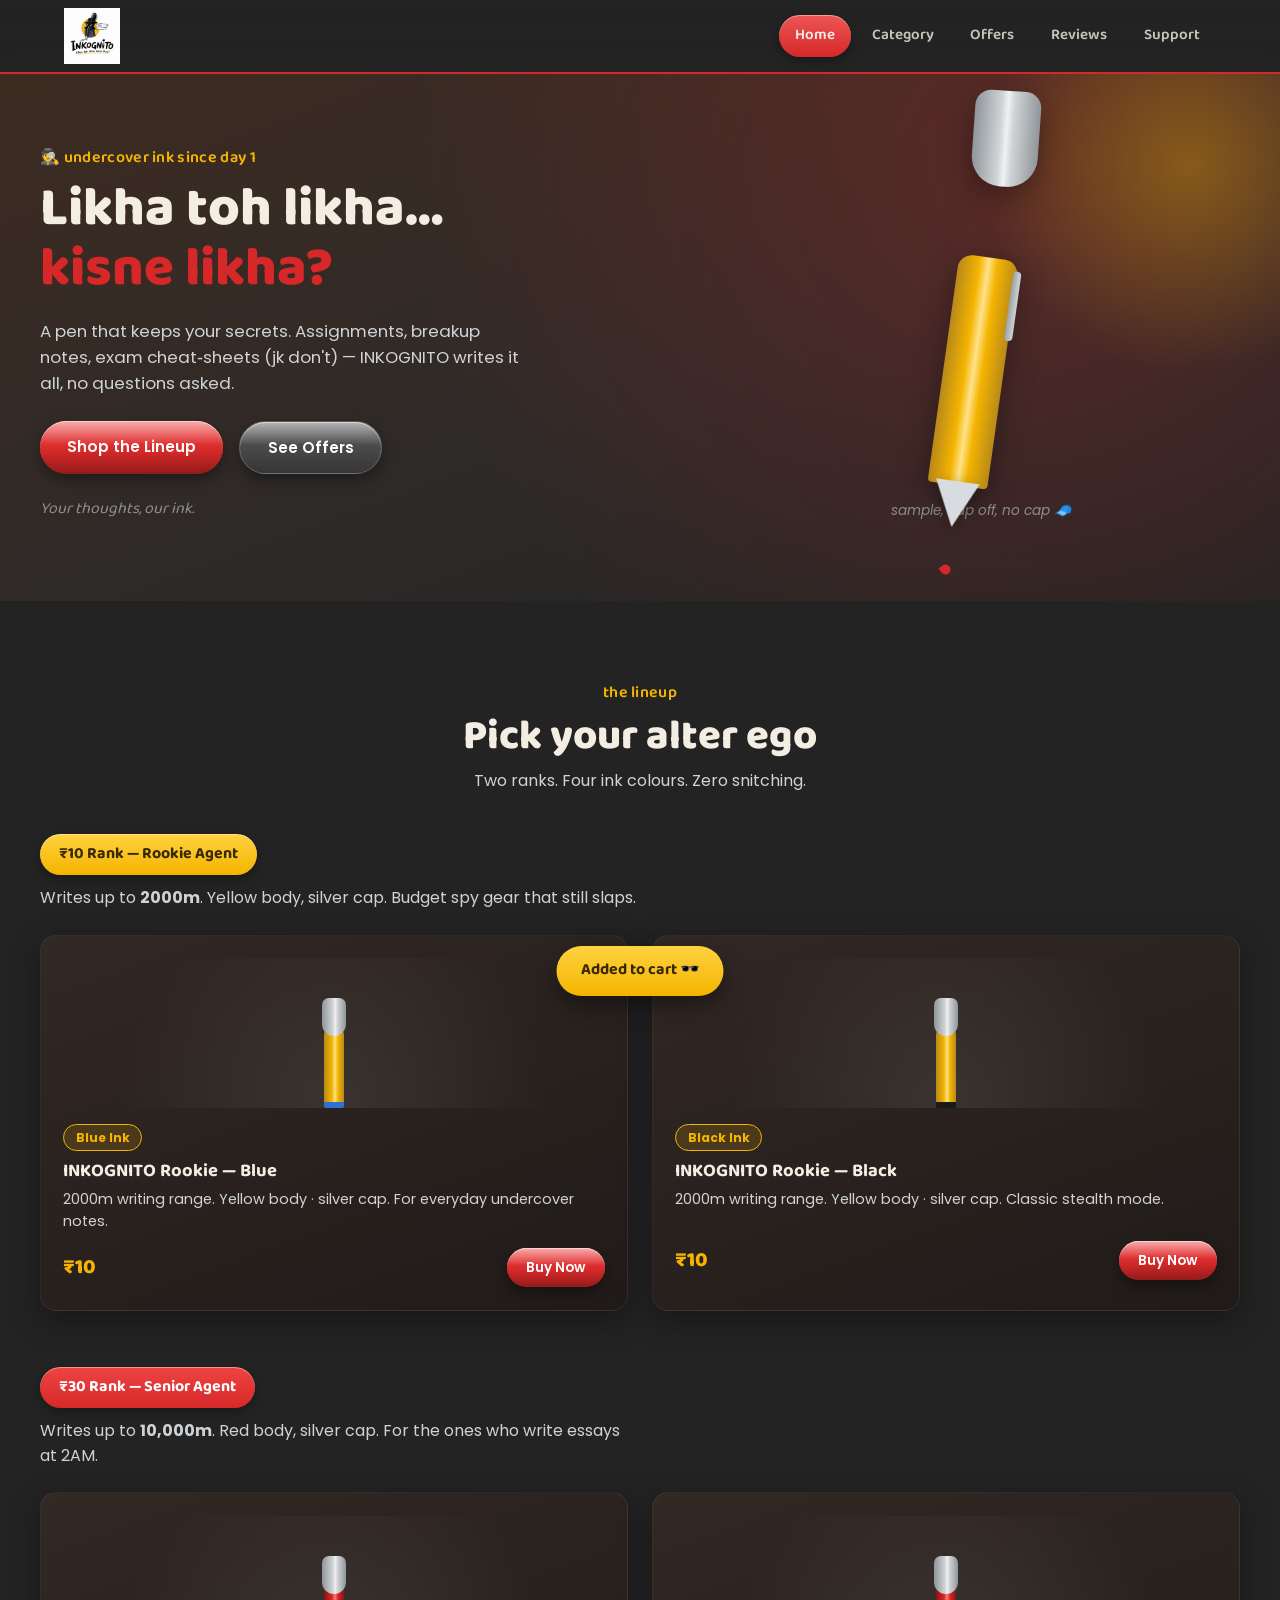
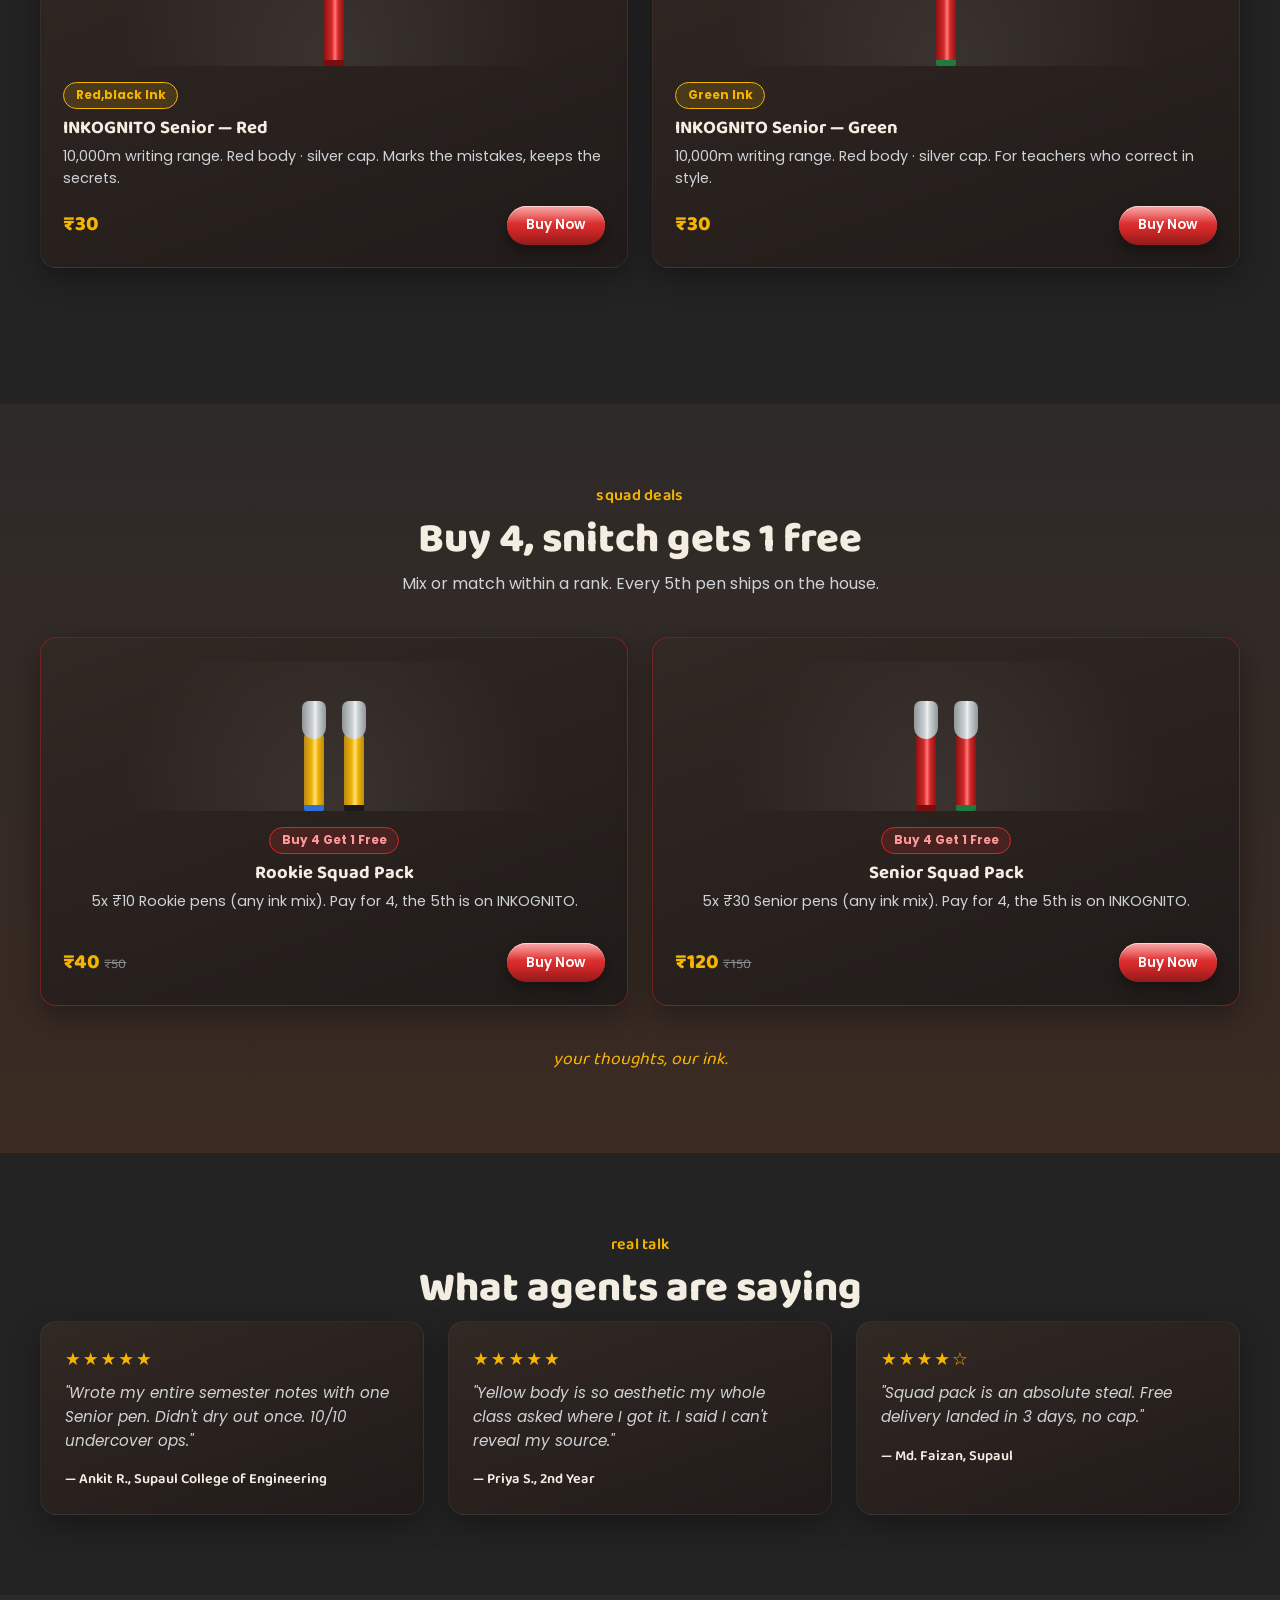
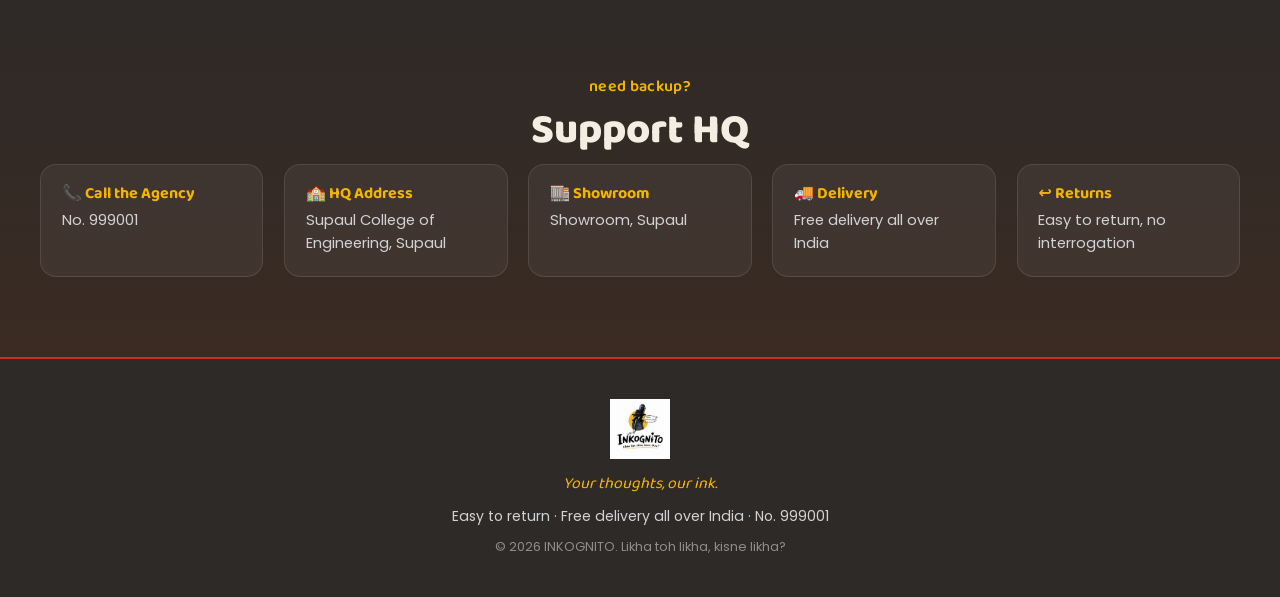
<file: index.html>
<!DOCTYPE html>
<html lang="en">
<head>
<meta charset="UTF-8">
<meta name="viewport" content="width=device-width, initial-scale=1.0">
<title>INKOGNITO — Likha toh likha, kisne likha?</title>
<meta name="description" content="INKOGNITO — pens that write your secrets, not your name. Undercover ink for students.">
<link rel="icon" href="logo.png" type="image/png">
<link rel="preconnect" href="https://fonts.googleapis.com">
<link href="https://fonts.googleapis.com/css2?family=Baloo+2:wght@500;700;800&family=Poppins:wght@400;500;600;700&display=swap" rel="stylesheet">
<link rel="stylesheet" href="style.css">
</head>
<body>

<!-- ===== TOP NAV ===== -->
<header class="topbar" id="top">
  <div class="topbar__inner">
    <a href="#top" class="brand">
      <img src="logo.png" alt="INKOGNITO logo" class="brand__logo">
    </a>

    <nav class="tabs" id="tabs">
      <a href="#home" class="tab tab--active" data-tab="home">Home</a>
      <a href="#category" class="tab" data-tab="category">Category</a>
      <a href="#offers" class="tab" data-tab="offers">Offers</a>
      <a href="#reviews" class="tab" data-tab="reviews">Reviews</a>
      <a href="#support" class="tab" data-tab="support">Support</a>
    </nav>

    <button class="hamburger" id="hamburger" aria-label="Open menu">
      <span></span><span></span><span></span>
    </button>
  </div>
</header>

<!-- ===== HERO ===== -->
<section class="hero" id="home">
  <div class="hero__bg-shape"></div>
  <div class="hero__inner">
    <div class="hero__text">
      <p class="eyebrow">🕵️ undercover ink since day 1</p>
      <h1 class="hero__title">Likha toh likha…<br><span class="text-red">kisne likha?</span></h1>
      <p class="hero__sub">A pen that keeps your secrets. Assignments, breakup notes, exam cheat‑sheets (jk don't) — INKOGNITO writes it all, no questions asked.</p>
      <div class="hero__cta-row">
        <a href="#category" class="btn btn--glossy btn--red">Shop the Lineup</a>
        <a href="#offers" class="btn btn--glossy btn--ghost">See Offers</a>
      </div>
      <p class="hero__tagline">Your thoughts, our ink.</p>
    </div>

    <div class="hero__art">
      <div class="pen-sample" aria-hidden="true">
        <div class="pen-sample__ink-drop"></div>
        <div class="pen-sample__cap"></div>
        <div class="pen-sample__body">
          <div class="pen-sample__clip"></div>
        </div>
        <div class="pen-sample__nib"></div>
        <div class="pen-sample__line"></div>
      </div>
      <p class="pen-sample__caption">sample, cap off, no cap 🧢</p>
    </div>
  </div>
</section>

<!-- ===== CATEGORY / PRODUCTS ===== -->
<section class="section" id="category">
  <div class="section__inner">
    <p class="eyebrow eyebrow--center">the lineup</p>
    <h2 class="section__title">Pick your alter ego</h2>
    <p class="section__sub">Two ranks. Four ink colours. Zero snitching.</p>

    <div class="rank-block">
      <div class="rank-tag rank-tag--yellow">₹10 Rank — Rookie Agent</div>
      <p class="rank-desc">Writes up to <strong>2000m</strong>. Yellow body, silver cap. Budget spy gear that still slaps.</p>
      <div class="product-grid">

        <article class="card">
          <div class="card__img-wrap">
            <div class="pen-icon pen-icon--yellow pen-icon--blue-ink"></div>
          </div>
          <span class="card__badge">Blue Ink</span>
          <h3 class="card__title">INKOGNITO Rookie — Blue</h3>
          <p class="card__desc">2000m writing range. Yellow body · silver cap. For everyday undercover notes.</p>
          <div class="card__footer">
            <span class="card__price">₹10</span>
            <button class="btn btn--glossy btn--red btn--sm buy-btn">Buy Now</button>
          </div>
        </article>

        <article class="card">
          <div class="card__img-wrap">
            <div class="pen-icon pen-icon--yellow pen-icon--black-ink"></div>
          </div>
          <span class="card__badge">Black Ink</span>
          <h3 class="card__title">INKOGNITO Rookie — Black</h3>
          <p class="card__desc">2000m writing range. Yellow body · silver cap. Classic stealth mode.</p>
          <div class="card__footer">
            <span class="card__price">₹10</span>
            <button class="btn btn--glossy btn--red btn--sm buy-btn">Buy Now</button>
          </div>
        </article>

      </div>
    </div>

    <div class="rank-block">
      <div class="rank-tag rank-tag--red">₹30 Rank — Senior Agent</div>
      <p class="rank-desc">Writes up to <strong>10,000m</strong>. Red body, silver cap. For the ones who write essays at 2AM.</p>
      <div class="product-grid">

        <article class="card">
          <div class="card__img-wrap">
            <div class="pen-icon pen-icon--red pen-icon--red-ink"></div>
          </div>
          <span class="card__badge">Red,black Ink</span>
          <h3 class="card__title">INKOGNITO Senior — Red</h3>
          <p class="card__desc">10,000m writing range. Red body · silver cap. Marks the mistakes, keeps the secrets.</p>
          <div class="card__footer">
            <span class="card__price">₹30</span>
            <button class="btn btn--glossy btn--red btn--sm buy-btn">Buy Now</button>
          </div>
        </article>

        <article class="card">
          <div class="card__img-wrap">
            <div class="pen-icon pen-icon--red pen-icon--green-ink"></div>
          </div>
          <span class="card__badge">Green Ink</span>
          <h3 class="card__title">INKOGNITO Senior — Green</h3>
          <p class="card__desc">10,000m writing range. Red body · silver cap. For teachers who correct in style.</p>
          <div class="card__footer">
            <span class="card__price">₹30</span>
            <button class="btn btn--glossy btn--red btn--sm buy-btn">Buy Now</button>
          </div>
        </article>

      </div>
    </div>
  </div>
</section>

<!-- ===== OFFERS ===== -->
<section class="section section--dark" id="offers">
  <div class="section__inner">
    <p class="eyebrow eyebrow--center">squad deals</p>
    <h2 class="section__title">Buy 4, snitch gets 1 free</h2>
    <p class="section__sub">Mix or match within a rank. Every 5th pen ships on the house.</p>

    <div class="product-grid product-grid--offers">
      <article class="card card--offer">
        <div class="card__img-wrap">
          <div class="pen-icon pen-icon--yellow pen-icon--blue-ink"></div>
          <div class="pen-icon pen-icon--yellow pen-icon--black-ink"></div>
        </div>
        <span class="card__badge card__badge--offer">Buy 4 Get 1 Free</span>
        <h3 class="card__title">Rookie Squad Pack</h3>
        <p class="card__desc">5x ₹10 Rookie pens (any ink mix). Pay for 4, the 5th is on INKOGNITO.</p>
        <div class="card__footer">
          <span class="card__price">₹40 <span class="card__strike">₹50</span></span>
          <button class="btn btn--glossy btn--red btn--sm buy-btn">Buy Now</button>
        </div>
      </article>

      <article class="card card--offer">
        <div class="card__img-wrap">
          <div class="pen-icon pen-icon--red pen-icon--red-ink"></div>
          <div class="pen-icon pen-icon--red pen-icon--green-ink"></div>
        </div>
        <span class="card__badge card__badge--offer">Buy 4 Get 1 Free</span>
        <h3 class="card__title">Senior Squad Pack</h3>
        <p class="card__desc">5x ₹30 Senior pens (any ink mix). Pay for 4, the 5th is on INKOGNITO.</p>
        <div class="card__footer">
          <span class="card__price">₹120 <span class="card__strike">₹150</span></span>
          <button class="btn btn--glossy btn--red btn--sm buy-btn">Buy Now</button>
        </div>
      </article>
    </div>

    <p class="section__tag">your thoughts, our ink.</p>
  </div>
</section>

<!-- ===== REVIEWS ===== -->
<section class="section" id="reviews">
  <div class="section__inner">
    <p class="eyebrow eyebrow--center">real talk</p>
    <h2 class="section__title">What agents are saying</h2>

    <div class="review-grid">
      <div class="review-card">
        <div class="stars">★★★★★</div>
        <p class="review-text">"Wrote my entire semester notes with one Senior pen. Didn't dry out once. 10/10 undercover ops."</p>
        <p class="review-author">— Ankit R., Supaul College of Engineering</p>
      </div>
      <div class="review-card">
        <div class="stars">★★★★★</div>
        <p class="review-text">"Yellow body is so aesthetic my whole class asked where I got it. I said I can't reveal my source."</p>
        <p class="review-author">— Priya S., 2nd Year</p>
      </div>
      <div class="review-card">
        <div class="stars">★★★★☆</div>
        <p class="review-text">"Squad pack is an absolute steal. Free delivery landed in 3 days, no cap."</p>
        <p class="review-author">— Md. Faizan, Supaul</p>
      </div>
    </div>
  </div>
</section>

<!-- ===== SUPPORT ===== -->
<section class="section section--dark" id="support">
  <div class="section__inner section__inner--support">
    <p class="eyebrow eyebrow--center">need backup?</p>
    <h2 class="section__title">Support HQ</h2>

    <div class="support-grid">
      <div class="support-card">
        <h3>📞 Call the Agency</h3>
        <p>No. 999001</p>
      </div>
      <div class="support-card">
        <h3>🏫 HQ Address</h3>
        <p>Supaul College of Engineering, Supaul</p>
      </div>
      <div class="support-card">
        <h3>🏬 Showroom</h3>
        <p>Showroom, Supaul</p>
      </div>
      <div class="support-card">
        <h3>🚚 Delivery</h3>
        <p>Free delivery all over India</p>
      </div>
      <div class="support-card">
        <h3>↩️ Returns</h3>
        <p>Easy to return, no interrogation</p>
      </div>
    </div>
  </div>
</section>

<!-- ===== FOOTER ===== -->
<footer class="footer">
  <img src="logo.png" alt="INKOGNITO" class="footer__logo">
  <p class="footer__tag">Your thoughts, our ink.</p>
  <p class="footer__lines">Easy to return · Free delivery all over India · No. 999001</p>
  <p class="footer__copy">© 2026 INKOGNITO. Likha toh likha, kisne likha?</p>
</footer>

<!-- Cart toast -->
<div class="toast" id="toast">Added to cart 🕶️</div>

<script src="script.js"></script>
</body>
</html>
</file>
<file: style.css>
/* ============ TOKENS ============ */
:root{
  --charcoal:      #232323;
  --charcoal-2:    #2e2a28;
  --brown:         #3d2b21;
  --brown-light:   #6b4a37;
  --grey:          #4a4a4a;
  --grey-light:    #8d8d8d;
  --paper:         #f3ede2;
  --red:           #d62828;
  --red-dark:      #a11d1d;
  --yellow:        #f4b400;
  --silver:        #cfd3d6;

  --font-display: 'Baloo 2', system-ui, sans-serif;
  --font-body: 'Poppins', system-ui, sans-serif;

  --radius: 16px;
  --shadow-soft: 0 10px 30px rgba(0,0,0,.35);
}

*{box-sizing:border-box; margin:0; padding:0;}
html{scroll-behavior:smooth;}
body{
  font-family:var(--font-body);
  background:var(--charcoal);
  color:var(--paper);
  line-height:1.55;
  overflow-x:hidden;
}
img{max-width:100%; display:block;}
a{color:inherit; text-decoration:none;}
h1,h2,h3{font-family:var(--font-display); line-height:1.1;}

.text-red{color:var(--red);}

/* ============ BUTTONS ============ */
.btn{
  display:inline-block;
  font-family:var(--font-body);
  font-weight:600;
  font-size:.95rem;
  padding:.85rem 1.7rem;
  border-radius:999px;
  border:none;
  cursor:pointer;
  transition:transform .15s ease, box-shadow .15s ease, filter .15s ease;
}
.btn--sm{padding:.6rem 1.2rem; font-size:.85rem;}
.btn--glossy{
  position:relative;
  box-shadow: inset 0 1px 0 rgba(255,255,255,.5), 0 6px 14px rgba(0,0,0,.35);
  overflow:hidden;
}
.btn--glossy::after{
  content:"";
  position:absolute; inset:0;
  background:linear-gradient(180deg, rgba(255,255,255,.55) 0%, rgba(255,255,255,0) 45%, rgba(0,0,0,.08) 100%);
  pointer-events:none;
}
.btn--glossy:hover{transform:translateY(-2px); filter:brightness(1.06);}
.btn--glossy:active{transform:translateY(0); filter:brightness(.95);}
.btn--red{background:linear-gradient(180deg, #ef4444, var(--red) 60%, var(--red-dark)); color:#fff;}
.btn--ghost{background:linear-gradient(180deg,#5a5a5a,#3a3a3a); color:#fff; border:1px solid rgba(255,255,255,.15);}

/* ============ TOP NAV ============ */
.topbar{
  position:sticky; top:0; z-index:100;
  background:linear-gradient(180deg, rgba(35,35,35,.97), rgba(35,35,35,.9));
  backdrop-filter:blur(6px);
  border-bottom:2px solid var(--red);
}
.topbar__inner{
  max-width:1200px; margin:0 auto;
  display:flex; align-items:center; justify-content:space-between;
  padding:.5rem 1.5rem;
}
.brand__logo{height:56px; width:auto;}
.tabs{display:flex; gap:.3rem;}
.tab{
  font-family:var(--font-display);
  font-weight:600;
  font-size:.95rem;
  padding:.6rem 1rem;
  border-radius:999px;
  color:var(--paper);
  opacity:.8;
  transition:all .2s ease;
}
.tab:hover{opacity:1; background:rgba(255,255,255,.08);}
.tab--active{
  opacity:1;
  background:linear-gradient(180deg,#e55, var(--red));
  box-shadow: inset 0 1px 0 rgba(255,255,255,.4), 0 4px 10px rgba(0,0,0,.3);
}
.hamburger{display:none; flex-direction:column; gap:5px; background:none; border:none; cursor:pointer;}
.hamburger span{width:26px; height:3px; background:var(--paper); border-radius:2px;}

/* ============ HERO ============ */
.hero{
  position:relative;
  background:
    radial-gradient(circle at 80% 20%, rgba(214,40,40,.25), transparent 55%),
    linear-gradient(160deg, var(--brown) 0%, var(--charcoal-2) 55%, var(--charcoal) 100%);
  padding:4.5rem 1.5rem 5rem;
  overflow:hidden;
}
.hero__bg-shape{
  position:absolute; top:-120px; right:-120px;
  width:420px; height:420px; border-radius:50%;
  background:radial-gradient(circle, var(--yellow) 0%, rgba(244,180,0,0) 70%);
  opacity:.35;
}
.hero__inner{
  max-width:1200px; margin:0 auto;
  display:grid; grid-template-columns:1.1fr .9fr; gap:3rem;
  align-items:center;
  position:relative; z-index:2;
}
.eyebrow{
  font-family:var(--font-display);
  color:var(--yellow);
  font-weight:600;
  letter-spacing:.02em;
  margin-bottom:.6rem;
}
.eyebrow--center{text-align:center; margin:0 auto .5rem;}
.hero__title{font-size:clamp(2.2rem, 5vw, 3.4rem); font-weight:800; margin-bottom:1.1rem;}
.hero__sub{font-size:1.05rem; color:var(--silver); max-width:480px; margin-bottom:1.6rem;}
.hero__cta-row{display:flex; gap:1rem; flex-wrap:wrap; margin-bottom:1.4rem;}
.hero__tagline{font-family:var(--font-display); font-style:italic; color:var(--grey-light);}

/* pen sample art */
.hero__art{display:flex; flex-direction:column; align-items:center; gap:.8rem;}
.pen-sample{
  position:relative;
  width:70px; height:340px;
  transform:rotate(8deg);
}
.pen-sample__body{
  position:absolute; bottom:0; left:50%; transform:translateX(-50%);
  width:60px; height:230px;
  background:linear-gradient(90deg, #b8891a, var(--yellow) 35%, #ffe38a 50%, var(--yellow) 65%, #b8891a);
  border-radius:14px 14px 4px 4px;
  box-shadow: var(--shadow-soft);
}
.pen-sample__clip{
  position:absolute; top:10px; right:-4px;
  width:8px; height:70px;
  background:linear-gradient(90deg,#9aa3a8,var(--silver));
  border-radius:4px;
}
.pen-sample__nib{
  position:absolute; bottom:-42px; left:50%; transform:translateX(-50%);
  width:0; height:0;
  border-left:22px solid transparent;
  border-right:22px solid transparent;
  border-top:46px solid #d8dce0;
  filter:drop-shadow(0 4px 8px rgba(0,0,0,.3));
}
.pen-sample__cap{
  position:absolute; top:-58px; left:50%; transform:translateX(-50%) rotate(-4deg);
  width:66px; height:96px;
  background:linear-gradient(90deg, #8f9599, var(--silver) 40%, #eef2f4 50%, var(--silver) 60%, #8f9599);
  border-radius:16px 16px 30px 30px;
  box-shadow: var(--shadow-soft);
}
.pen-sample__ink-drop{
  position:absolute; bottom:-90px; left:50%; transform:translateX(-50%);
  width:10px; height:10px; border-radius:50% 50% 50% 0;
  background:var(--red);
  transform:translateX(-50%) rotate(45deg);
  animation:drip 2.6s ease-in-out infinite;
}
@keyframes drip{
  0%{opacity:0; bottom:-70px;}
  40%{opacity:1;}
  100%{opacity:0; bottom:-140px;}
}
.pen-sample__caption{font-size:.85rem; color:var(--grey-light); font-style:italic;}

/* ============ SECTIONS ============ */
.section{padding:5rem 1.5rem; background:var(--charcoal);}
.section--dark{background:linear-gradient(180deg, var(--charcoal-2), var(--brown) 120%);}
.section__inner{max-width:1200px; margin:0 auto; text-align:center;}
.section__title{font-size:clamp(1.8rem,4vw,2.6rem); font-weight:800; margin-bottom:.6rem;}
.section__sub{color:var(--silver); margin-bottom:2.5rem;}
.section__tag{margin-top:2.5rem; font-family:var(--font-display); font-style:italic; color:var(--yellow); font-size:1.1rem;}

/* rank blocks */
.rank-block{margin-bottom:3.5rem; text-align:left;}
.rank-tag{
  display:inline-block; font-family:var(--font-display); font-weight:700;
  padding:.5rem 1.2rem; border-radius:999px; margin-bottom:.7rem;
  box-shadow: inset 0 1px 0 rgba(255,255,255,.4), 0 4px 10px rgba(0,0,0,.3);
}
.rank-tag--yellow{background:linear-gradient(180deg,#ffd23f,var(--yellow)); color:#3a2900;}
.rank-tag--red{background:linear-gradient(180deg,#ef4444,var(--red)); color:#fff;}
.rank-desc{color:var(--silver); max-width:600px; margin-bottom:1.5rem;}

/* product grid + cards */
.product-grid{
  display:grid; grid-template-columns:repeat(auto-fit, minmax(250px,1fr)); gap:1.5rem;
}
.card{
  background:linear-gradient(160deg, #322824, #201b19);
  border:1px solid rgba(255,255,255,.06);
  border-radius:var(--radius);
  padding:1.4rem;
  box-shadow: var(--shadow-soft);
  position:relative;
  transition:transform .2s ease, box-shadow .2s ease;
}
.card:hover{transform:translateY(-6px); box-shadow:0 16px 34px rgba(0,0,0,.45);}
.card__img-wrap{
  display:flex; justify-content:center; align-items:flex-end; gap:1rem;
  height:150px; margin-bottom:1rem;
  background:radial-gradient(circle at 50% 100%, rgba(255,255,255,.08), transparent 70%);
  border-radius:10px;
}
.card__badge{
  display:inline-block; font-size:.75rem; font-weight:700;
  background:rgba(244,180,0,.15); color:var(--yellow);
  border:1px solid var(--yellow);
  padding:.2rem .7rem; border-radius:999px; margin-bottom:.6rem;
}
.card__badge--offer{background:rgba(214,40,40,.18); color:#ff9a9a; border-color:var(--red);}
.card__title{font-size:1.15rem; margin-bottom:.4rem;}
.card__desc{color:var(--silver); font-size:.9rem; margin-bottom:1rem; min-height:2.6em;}
.card__footer{display:flex; align-items:center; justify-content:space-between;}
.card__price{font-family:var(--font-display); font-weight:800; font-size:1.3rem; color:var(--yellow);}
.card__strike{font-size:.85rem; color:var(--grey-light); text-decoration:line-through; font-weight:400;}
.card--offer{border-color:rgba(214,40,40,.4);}

/* mini pen icons (css only) */
.pen-icon{position:relative; width:24px; height:110px;}
.pen-icon::before{ /* body */
  content:""; position:absolute; bottom:0; left:2px; width:20px; height:75px;
  border-radius:8px 8px 2px 2px;
}
.pen-icon::after{ /* cap */
  content:""; position:absolute; top:0; left:0; width:24px; height:38px;
  border-radius:8px 8px 14px 14px;
  background:linear-gradient(90deg,#8f9599,var(--silver) 45%,#eef2f4 55%,var(--silver) 65%,#8f9599);
}
.pen-icon--yellow::before{background:linear-gradient(90deg,#b8891a,var(--yellow) 40%,#ffe38a 55%,var(--yellow) 70%,#b8891a);}
.pen-icon--red::before{background:linear-gradient(90deg,#8a1414,var(--red) 40%,#ff7b7b 55%,var(--red) 70%,#8a1414);}
.pen-icon--blue-ink{box-shadow: -4px 4px 0 -2px transparent; }
.pen-icon--blue-ink::before{border-bottom:6px solid #2f6fd6;}
.pen-icon--black-ink::before{border-bottom:6px solid #1a1a1a;}
.pen-icon--red-ink::before{border-bottom:6px solid #7a0e0e;}
.pen-icon--green-ink::before{border-bottom:6px solid #1f7a3d;}

/* reviews */
.review-grid{display:grid; grid-template-columns:repeat(auto-fit,minmax(260px,1fr)); gap:1.5rem; text-align:left;}
.review-card{
  background:linear-gradient(160deg,#322824,#201b19);
  border-radius:var(--radius); padding:1.5rem;
  border:1px solid rgba(255,255,255,.06);
  box-shadow: var(--shadow-soft);
}
.stars{color:var(--yellow); font-size:1.1rem; margin-bottom:.5rem; letter-spacing:2px;}
.review-text{color:var(--silver); font-size:.95rem; margin-bottom:1rem; font-style:italic;}
.review-author{font-family:var(--font-display); font-weight:600; font-size:.9rem;}

/* support */
.support-grid{display:grid; grid-template-columns:repeat(auto-fit,minmax(200px,1fr)); gap:1.3rem; text-align:left;}
.support-card{
  background:rgba(255,255,255,.05);
  border:1px solid rgba(255,255,255,.1);
  border-radius:var(--radius);
  padding:1.3rem;
}
.support-card h3{font-size:1rem; margin-bottom:.4rem; color:var(--yellow);}
.support-card p{color:var(--silver); font-size:.92rem;}

/* footer */
.footer{
  background:var(--charcoal-2);
  border-top:2px solid var(--red);
  text-align:center;
  padding:2.5rem 1.5rem;
}
.footer__logo{height:60px; margin:0 auto .8rem;}
.footer__tag{font-family:var(--font-display); font-style:italic; color:var(--yellow); margin-bottom:.6rem;}
.footer__lines{color:var(--silver); font-size:.88rem; margin-bottom:.6rem;}
.footer__copy{color:var(--grey-light); font-size:.8rem;}

/* toast */
.toast{
  position:fixed; bottom:24px; left:50%; transform:translateX(-50%) translateY(120px);
  background:linear-gradient(180deg,#ffd23f,var(--yellow));
  color:#3a2900; font-weight:700; font-family:var(--font-display);
  padding:.8rem 1.5rem; border-radius:999px;
  box-shadow:0 10px 24px rgba(0,0,0,.4);
  transition:transform .35s ease;
  z-index:200;
}
.toast.show{transform:translateX(-50%) translateY(0);}

/* ============ RESPONSIVE ============ */
@media (max-width:860px){
  .hero__inner{grid-template-columns:1fr; text-align:center;}
  .hero__cta-row{justify-content:center;}
  .hero__sub{margin-left:auto; margin-right:auto;}
  .hero__art{margin-top:1rem;}
  .tabs{
    position:fixed; top:74px; right:-100%; height:calc(100vh - 74px);
    flex-direction:column; background:var(--charcoal-2);
    width:220px; padding:1.5rem; gap:.5rem;
    transition:right .3s ease;
    border-left:2px solid var(--red);
  }
  .tabs.open{right:0;}
  .hamburger{display:flex;}
}
@media (max-width:480px){
  .topbar__inner{padding:.5rem 1rem;}
  .brand__logo{height:44px;}
  .section{padding:3.5rem 1rem;}
}
</file>
